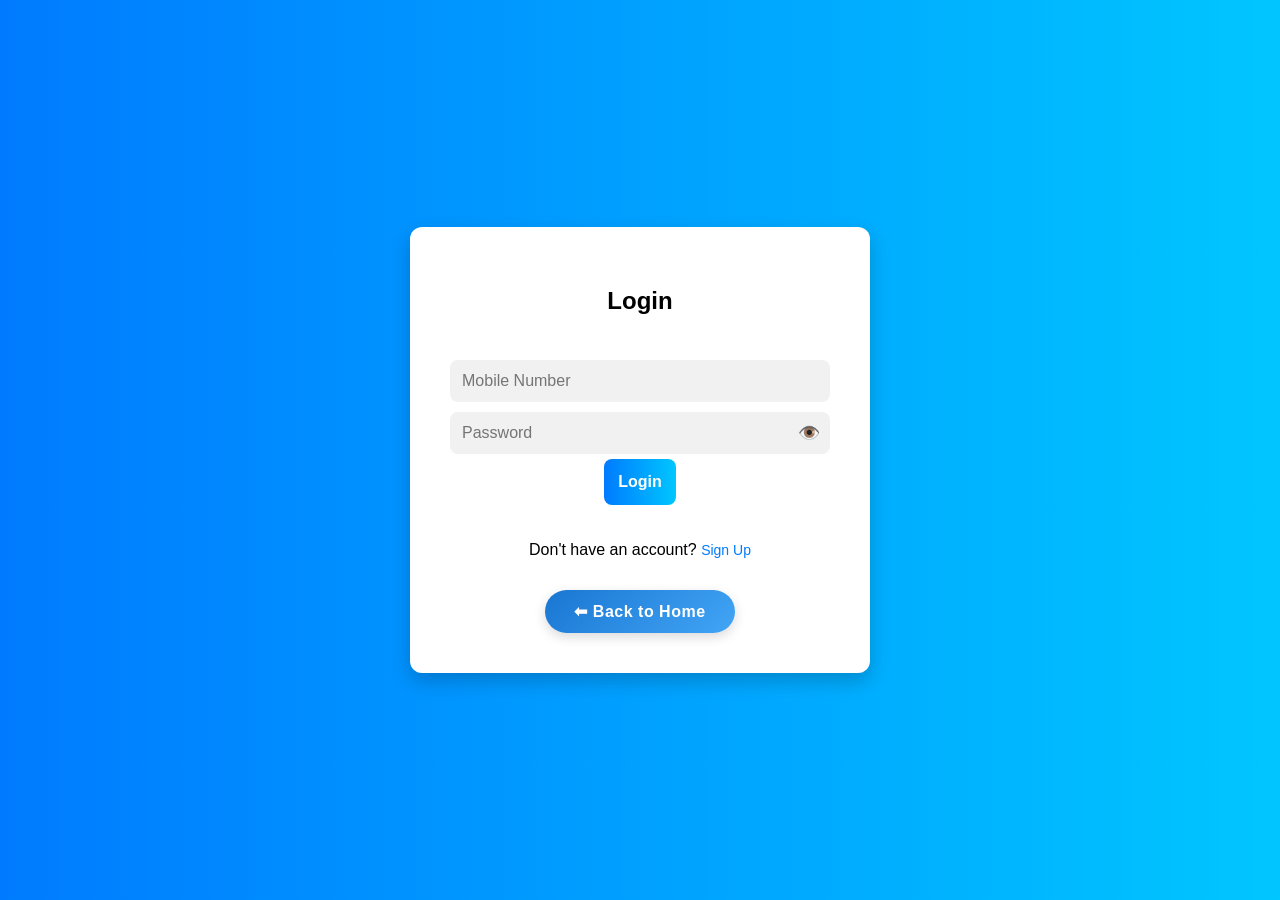
<file: Register.html>
<!DOCTYPE html>
<html lang="en">
<head>
    <meta charset="UTF-8">
    <meta name="viewport" content="width=device-width, initial-scale=1.0">
    <title>Login & Signup - StayNear</title>
    <link rel="stylesheet" href="RegisterStyle.css">
    <script defer src="RegisterScript.js"></script>
</head>
<body>
    <div class="auth-container">
        <div class="form-container">
            <h2>Login</h2>
            <form id="login-form">
                <input type="tel" id="login-mobile" placeholder="Mobile Number" pattern="[0-9]{10}" required>
                <div class="password-container">
                    <input type="password" id="login-password" placeholder="Password" required>
                    <span class="toggle-password" data-target="login-password">👁️</span>
                </div>
                <button type="submit">Login</button>
            </form>
            <p>Don't have an account? <a href="#" id="show-signup">Sign Up</a></p>
        </div>
        
        <div class="form-container hidden" id="signup-container">
            <h2>Sign Up</h2>
            <form id="signup-form">
                <input type="text" id="signup-name" placeholder="Full Name" required>
                <input type="email" id="signup-email" placeholder="Email" required>
                <input type="text" id="signup-mobile" placeholder="Mobile Number" required>
                <div class="password-container">
                    <input type="password" id="signup-password" placeholder="Password" required>
                    <span class="toggle-password" data-target="signup-password">👁️</span>
                </div>
                <select id="signup-role">
                    <option value="student">Student</option>
                    <option value="owner">Hostel Owner</option>
                </select>
                <button type="submit">Sign Up</button>
            </form>
        </div>
        <a href="index.html" class="back-button">⬅ Back to Home</a>
    </div>
 
    
</body>
</html>
</file>
<file: RegisterStyle.css>
body {
    font-family: 'Poppins', sans-serif;
    background: linear-gradient(to right, #007bff, #00c6ff);
    margin: 0;
    padding: 0;
    display: flex;
    justify-content: center;
    align-items: center;
    height: 100vh;
}

.auth-container {
    background: white;
    padding: 40px;
    border-radius: 12px;
    box-shadow: 0 8px 20px rgba(0, 0, 0, 0.2);
    width: 380px;
    text-align: center;
    transition: transform 0.3s ease-in-out;
}

.auth-container:hover {
    transform: scale(1.02);
}

.form-container {
    display: flex;
    flex-direction: column;
    gap: 20px;
    width: 100%;
}

.hidden {
    display: none;
}

input,
select {
    width: 100%;
    padding: 12px;
    margin: 5px 0;
    border: none;
    border-radius: 8px;
    font-size: 16px;
    background: #f1f1f1;
    transition: 0.3s;
    box-sizing: border-box; /* Ensures padding doesn’t affect width */
}

input:focus,
select:focus {
    background: #e0e0e0;
    outline: none;
}

button {
    background: linear-gradient(to right, #007bff, #00c6ff);
    color: white;
    border: none;
    padding: 14px;
    cursor: pointer;
    border-radius: 8px;
    font-size: 16px;
    font-weight: bold;
    transition: background 0.3s ease-in-out;
}

button:hover {
    background: linear-gradient(to right, #0056b3, #0096d6);
}

a {
    color: #007bff;
    text-decoration: none;
    font-size: 14px;
    transition: color 0.3s;
}

a:hover {
    text-decoration: underline;
    color: #0056b3;
}

.back-button {
    margin-top: 15px;
    display: inline-flex;
    align-items: center;
    justify-content: center;
    padding: 12px 20px;
    background: linear-gradient(135deg, #1976D2, #42A5F5);
    color: white !important;
    text-decoration: none;
    border-radius: 30px;
    transition: all 0.3s ease;
    box-shadow: 0 4px 12px rgba(0, 0, 0, 0.15);
    font-weight: bold;
    letter-spacing: 0.5px;
    margin-left: auto;
    margin-right: auto;
    min-width: 150px;
    text-align: center;
    font-size: 16px;
    user-select: none;
}

/* Hover effect */
.back-button:hover {
    background: linear-gradient(135deg, #1565C0, #1E88E5);
    box-shadow: 0 6px 18px rgba(0, 0, 0, 0.25);
    transform: translateY(-3px);
    color: white !important;
}

/* Prevents text color change on click */
.back-button:active,
.back-button:focus {
    color: white !important;
    outline: none;
}

/* New styles for password toggle */
.password-container {
    position: relative;
    width: 100%;
}

.password-container input {
    padding-right: 40px; /* Space for eye icon */
}

.toggle-password {
    position: absolute;
    right: 10px;
    top: 50%;
    transform: translateY(-50%);
    cursor: pointer;
    font-size: 18px;
    color: #666;
    transition: color 0.3s;
}

.toggle-password:hover {
    color: #007bff;
}
</file>
